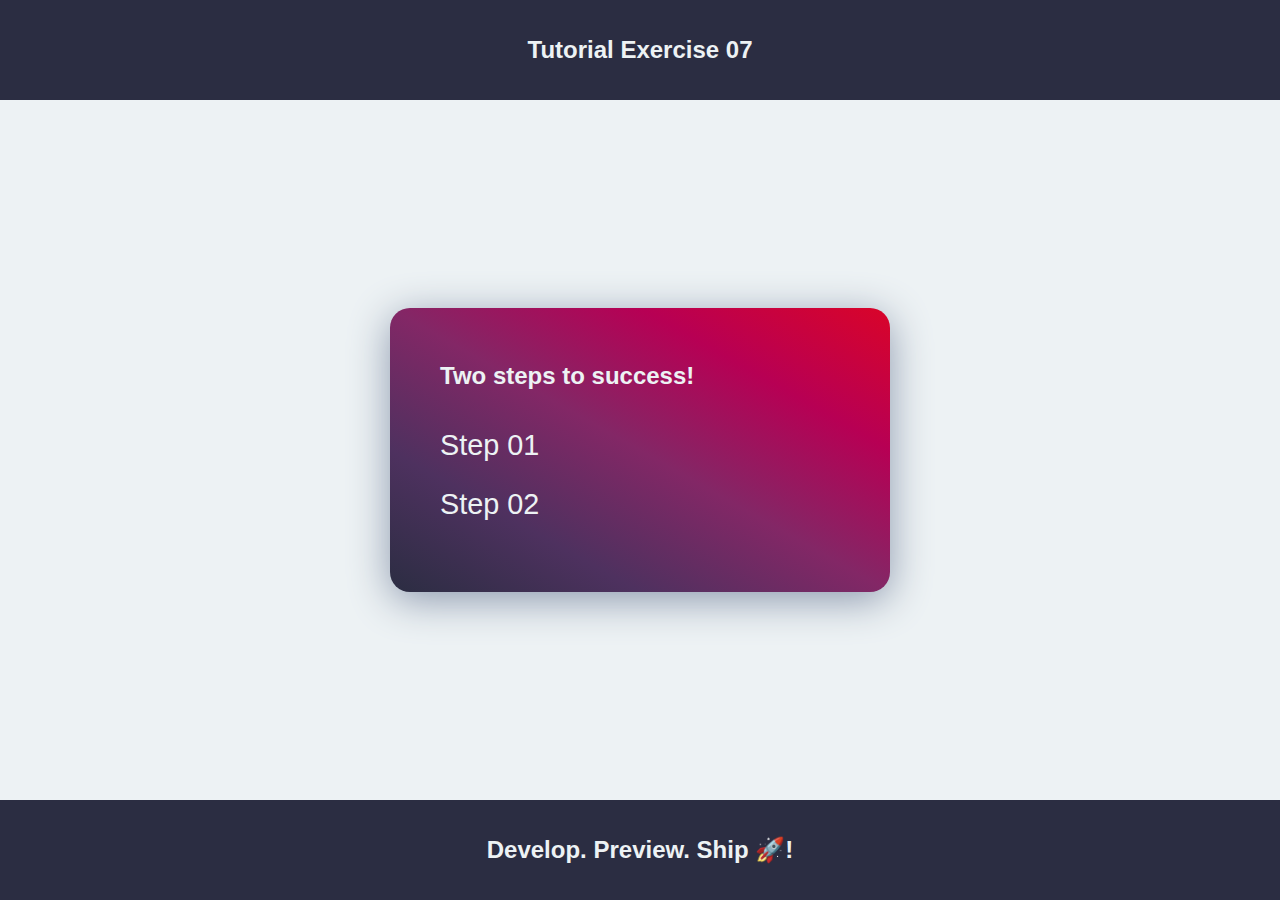
<file: index.html>
<!DOCTYPE html>
<html lang="en-ca">

<head>
  <!-- Set the page title -->
  <title>Tutorial Exercise 07</title>

  <!-- Set the charset we're using to UTF-8 -->
  <meta charset="utf-8" />

  <!-- Set the screens default zoom / scale to 1 -->
  <meta name="viewport" content="width=device-width, initial-scale=1" />

  <!-- Specifies the document mode for Internet Explorer -->
  <meta http-equiv="X-UA-Compatible" content="ie=edge" />

  <!-- Set the CSS Reset File -->
  <link rel="stylesheet" href="./reset.css" />

  <style>
    html {
      font-size: 1.0rem;
    }

    /* Styles for the body */
    body {
      font-family: Arial, Helvetica, sans-serif;
      background-color: #edf2f4;
      color: #242121;

      /* Flex directives */
      display: flex;
      flex-direction: column;
      justify-content:space-between;
      align-items: stretch;
    }

    /* The first item in the flex container will be the header */
    header {
      padding: 2rem 1rem;
      background-color: #2b2d42;
      color: #edf2f4;
    }

    header h2 {
      text-align: center;
      margin: 0;
    }

    /* The second item in the flex container will be the main content */
    main {
      /* Grow to fill the remaining space */
      flex: 1;

      /* Create a nested flex container */
      display: flex;
      flex-direction: column;
      justify-content: center;
    }

    /* Styles for the box inside main */
    main .box-container {

      padding: 50px;
      width: 500px;
      max-width: 80%;
      margin: 0 auto;

      color: #edf2f4;
      border-radius: 20px;
      box-shadow: #8d99ae 0px 8px 40px;

      /* Background colour and gradient are both set
         incase the browser doesn't support gradients */
      background-color: #ef233c;
      background-image: linear-gradient(to right top, #2b2d42, #4e315f, #832766, #b70054, #d90429);
    }

    /* Styles for the headings */
    main h1 {
      font-size: 1.5rem;
      margin: 0 0 1rem 0;
      color: #edf2f4;
    }

    main ul {
      font-size: 1.8rem;

      /* Remove the bullets */
      list-style: none;
      margin: 30px 0 0 0;
      padding: 0;
    }

    main ul li {
      margin-bottom: 1rem;
    }

    main ul li a {
      color: #edf2f4;
      text-decoration: none;
    }

    main ul li a:hover {
      color: #c0ccd0;
      text-decoration: underline;
    }

    main ul li a:focus {
      outline: 2px solid #102964;
      outline-offset: 2px;
      border-radius: 2px;
    }

    footer {
      padding: 2rem 1rem;
      background-color: #2b2d42;
      color: #edf2f4;
      text-align: center;
    }
  </style>
</head>

<body>
  <!--

        DO NOT MODIFY ANY HTML OR CSS IN THIS PAGE FOR THE TUTORIAL

        THIS PAGE IS ONLY HERE TO PROVIDE LINKS
        TO THE OTHER STEPS IN THE TUTORIAL

      -->

  <header>
    <h2>Tutorial Exercise 07</h2>
  </header>

  <main>
    <div class="box-container">
      <h1>Two steps to success!</h1>

      <ul>
        <li><a href="./step-01.html">Step 01</a></li>
        <li><a href="./step-02.html">Step 02</a></li>
      </ul>
    </div>

  </main>

  <footer>
    <h2>Develop. Preview. Ship 🚀!</h2>
  </footer>
</body>

</html>
</file>
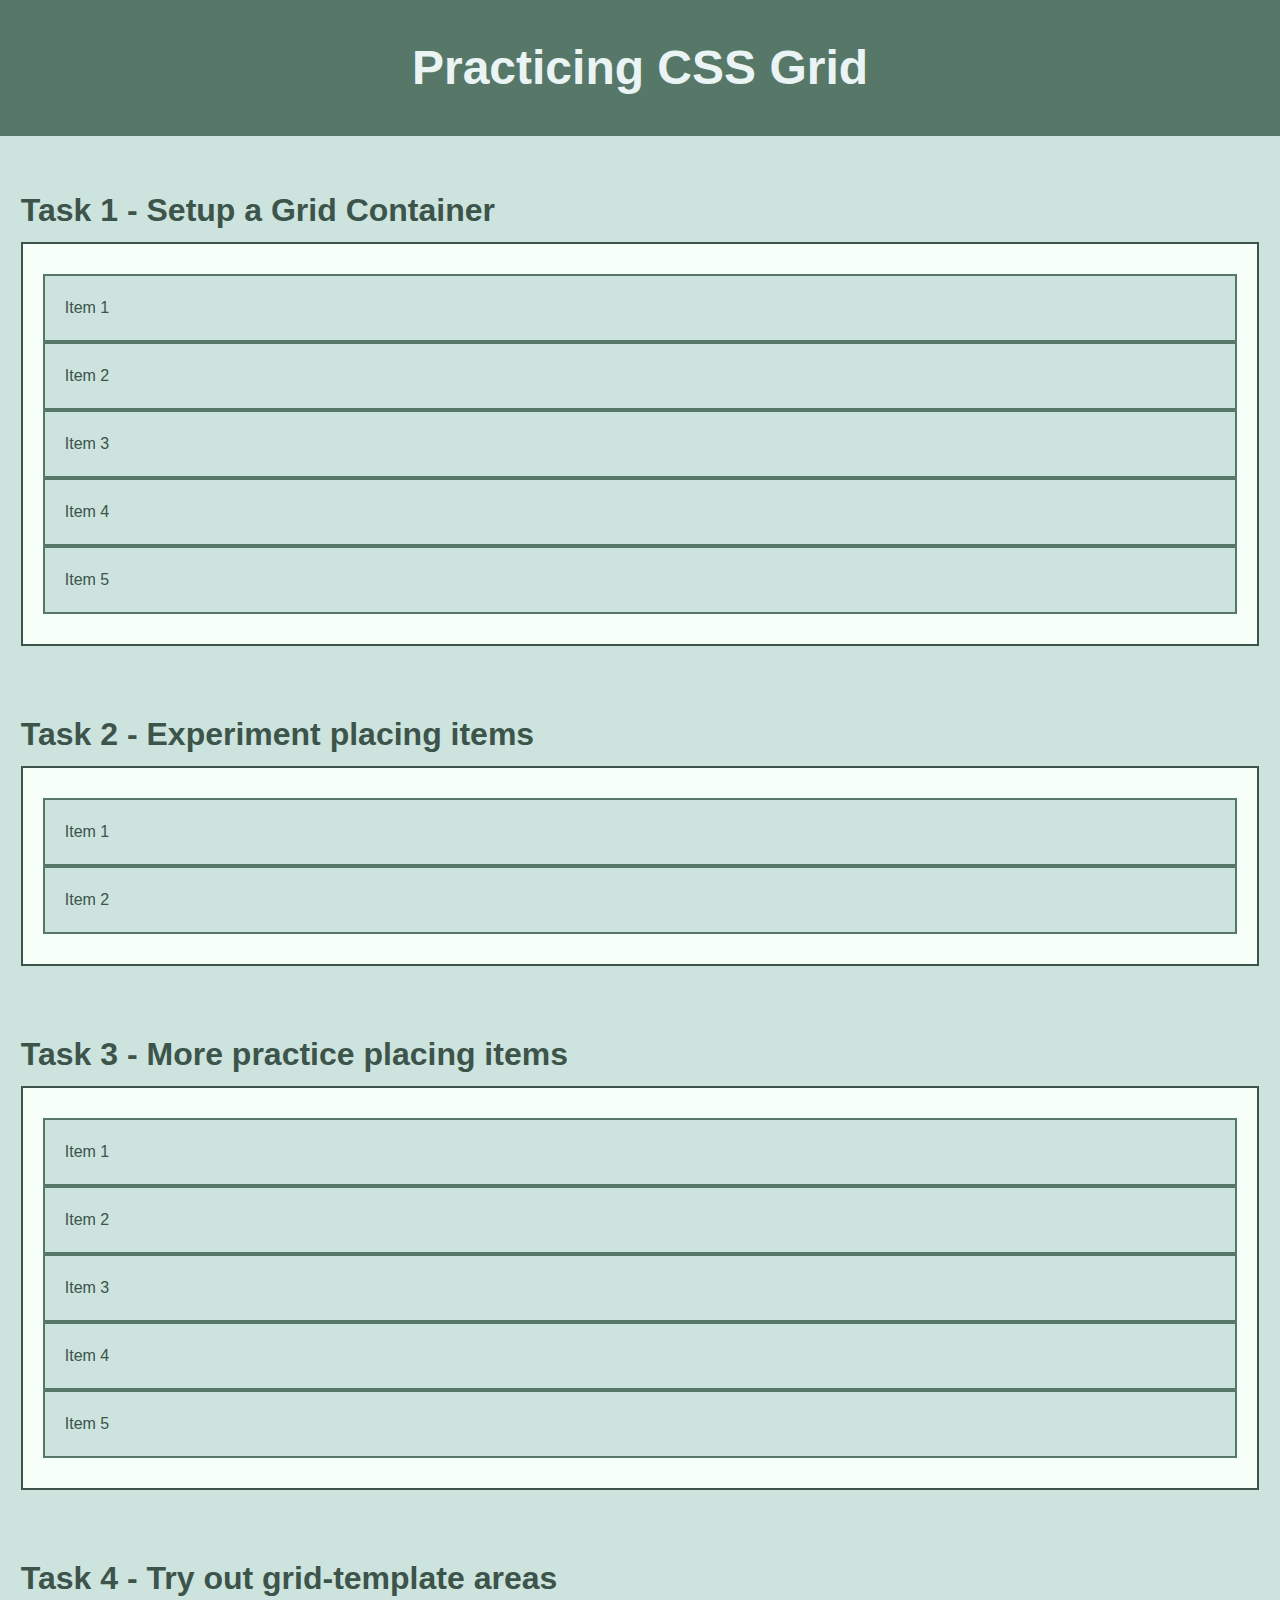
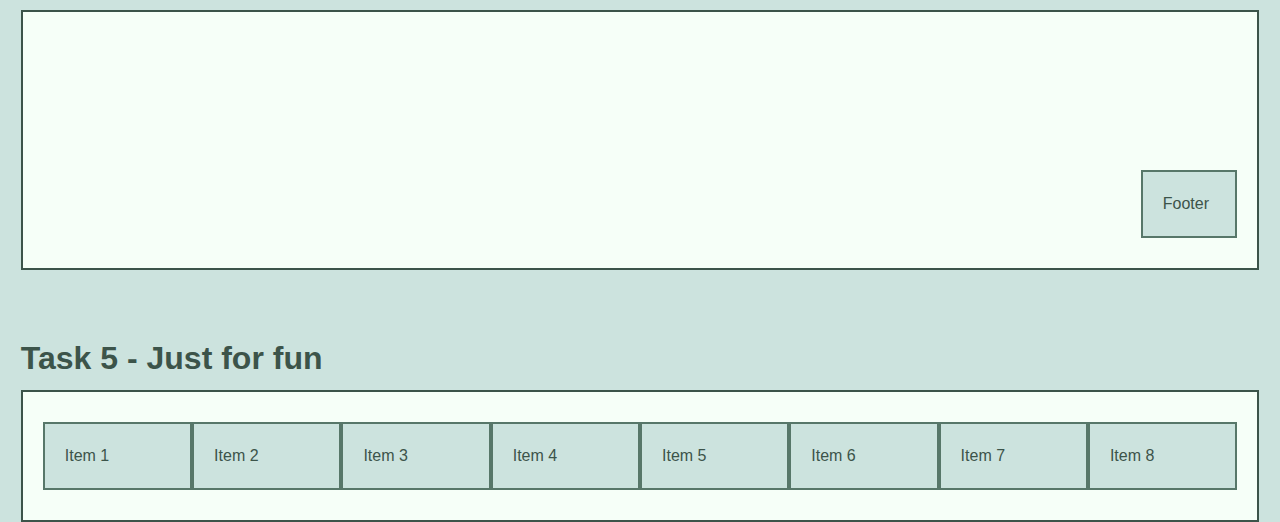
<file: step-01.html>
<!DOCTYPE html>
<html lang="en-ca">

<head>
  <!-- Set the page title -->
  <title>Tutorial Exercise 07</title>

  <!-- Set the charset we're using to UTF-8 -->
  <meta charset="utf-8" />

  <!-- Set the screens default zoom / scale to 1 -->
  <meta name="viewport" content="width=device-width, initial-scale=1" />

  <!-- Specifies the document mode for Internet Explorer -->
  <meta http-equiv="X-UA-Compatible" content="ie=edge" />

  <!-- Set the CSS Reset File -->
  <link rel="stylesheet" href="./reset.css" />

  <!-- Set the main CSS file -->
  <link rel="stylesheet" href="./style-01.css" />

</head>

<body>

  <!--

    YOU DO NOT HAVE TO MODIFY THE HTML TO BUILD YOUR AWESOME PAGE

  -->

  <!-- Site Header -->
  <header>
    <h2>Practicing CSS Grid</h2>
  </header>
  <main>
    <!-- Hidden heading for screen readers -->
    <h1 class="sr-only">Tutorial Exercise 07</h1>

    <!-- Section for task 1-->
    <section>
      <h2>Task 1 - Setup a Grid Container</h2>

      <div class="wrapper">
        <ul class="grid-container-task-1">
          <li>Item 1</li>
          <li>Item 2</li>
          <li>Item 3</li>
          <li>Item 4</li>
          <li>Item 5</li>
        </ul>
      </div>
    </section>

    <!-- Section for task 2-->
    <section>
      <h2>Task 2 - Experiment placing items</h2>

      <div class="wrapper">
        <ul class="grid-container-task-2">
          <li class="item-1">Item 1</li>
          <li class="item-2">Item 2</li>
        </ul>
      </div>
    </section>

    <!-- Section for task 3-->
    <section>
      <h2>Task 3 - More practice placing items</h2>

      <div class="wrapper">
        <ul class="grid-container-task-3">
          <li class="item-1">Item 1</li>
          <li class="item-2">Item 2</li>
          <li class="item-3">Item 3</li>
          <li class="item-4">Item 4</li>
          <li class="item-5">Item 5</li>
        </ul>
      </div>
    </section>

    <!-- Section for task 4-->
    <section>
      <h2>Task 4 - Try out grid-template areas</h2>

      <div class="wrapper">
        <ul class="grid-container-task-4">
          <li class="header">Header</li>
          <li class="main">Main</li>
          <li class="side">Side</li>
          <li class="footer">Footer</li>
        </ul>
      </div>
    </section>

    <!-- Section for task 5-->
    <section>
      <h2>Task 5 - Just for fun</h2>

      <div class="wrapper">
        <ul class="grid-container-task-5">
          <li class="item-1">Item 1</li>
          <li class="item-2">Item 2</li>
          <li class="item-3">Item 3</li>
          <li class="item-4">Item 4</li>
          <li class="item-5">Item 5</li>
          <li class="item-6">Item 6</li>
          <li class="item-7">Item 7</li>
          <li class="item-8">Item 8</li>
        </ul>
      </div>
    </section>
  </main>

</body>
</html>
</file>
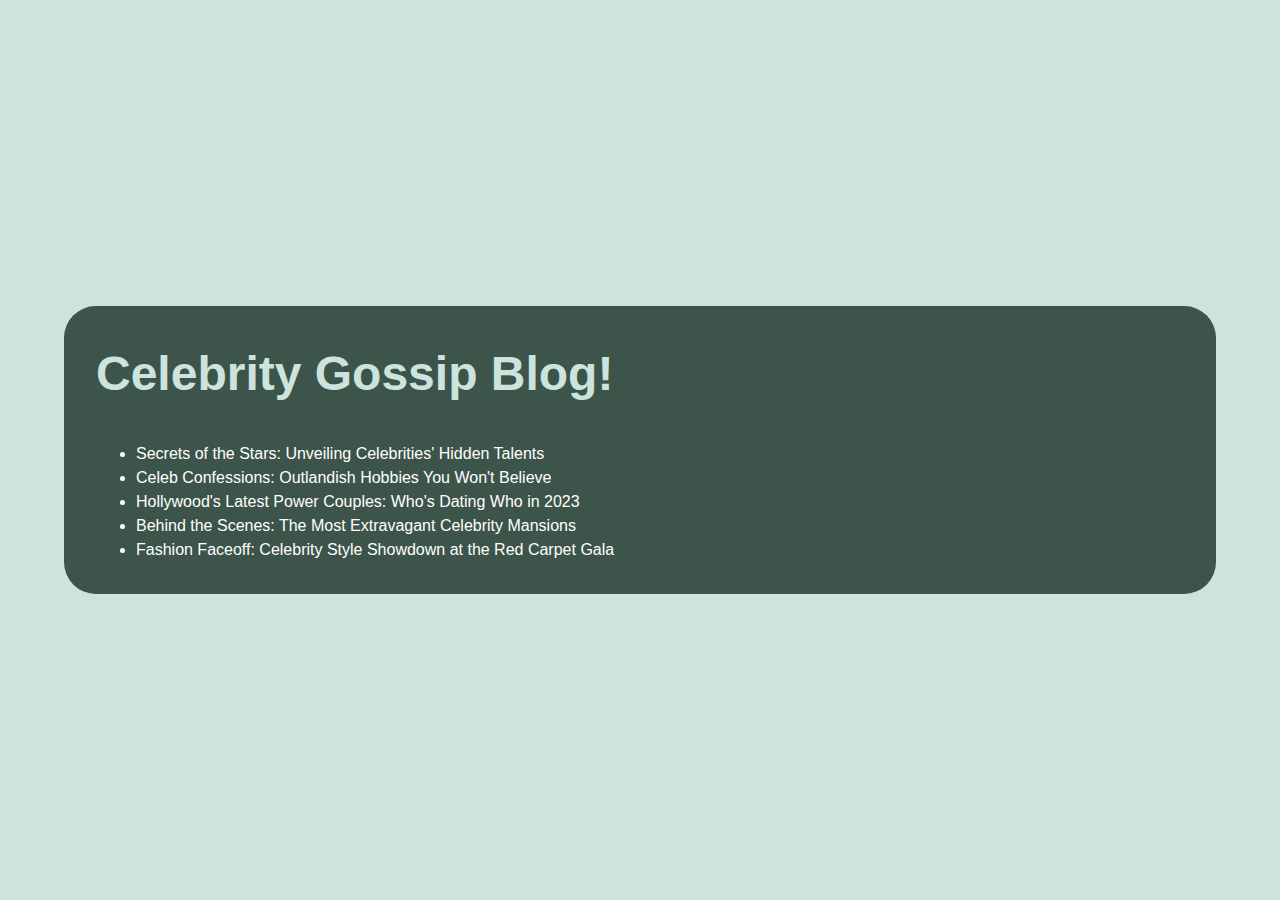
<file: step-02.html>
<!DOCTYPE html>
<html lang="en-ca">

<head>
  <!-- Set the page title -->
  <title>Tutorial Exercise 07</title>

  <!-- Set the charset we're using to UTF-8 -->
  <meta charset="utf-8" />

  <!-- Set the screens default zoom / scale to 1 -->
  <meta name="viewport" content="width=device-width, initial-scale=1" />

  <!-- Specifies the document mode for Internet Explorer -->
  <meta http-equiv="X-UA-Compatible" content="ie=edge" />

  <!-- Set the CSS Reset File -->
  <link rel="stylesheet" href="./reset.css" />

  <!-- Set the main CSS file -->
  <link rel="stylesheet" href="./style-02.css" />

</head>
<body>

  <!--

  YOU DO NOT HAVE TO MODIFY THE HTML TO BUILD YOUR AWESOME PAGE

  -->

  <main>

    <h1>Celebrity Gossip Blog!</h1>

    <div class="wrapper">
      <ul class="grid-container">
        <li class="item-1">
          Secrets of the Stars: Unveiling Celebrities' Hidden Talents
        </li>
        <li class="item-2">
          Celeb Confessions: Outlandish Hobbies You Won't Believe
        </li>
        <li class="item-3">
          Hollywood's Latest Power Couples: Who's Dating Who in 2023
        </li>
        <li class="item-4">
          Behind the Scenes: The Most Extravagant Celebrity Mansions
        </li>
        <li class="item-5">
          Fashion Faceoff: Celebrity Style Showdown at the Red Carpet Gala
        </li>
      </ul>
    </div>

  </main>

</body>
</html>
</file>
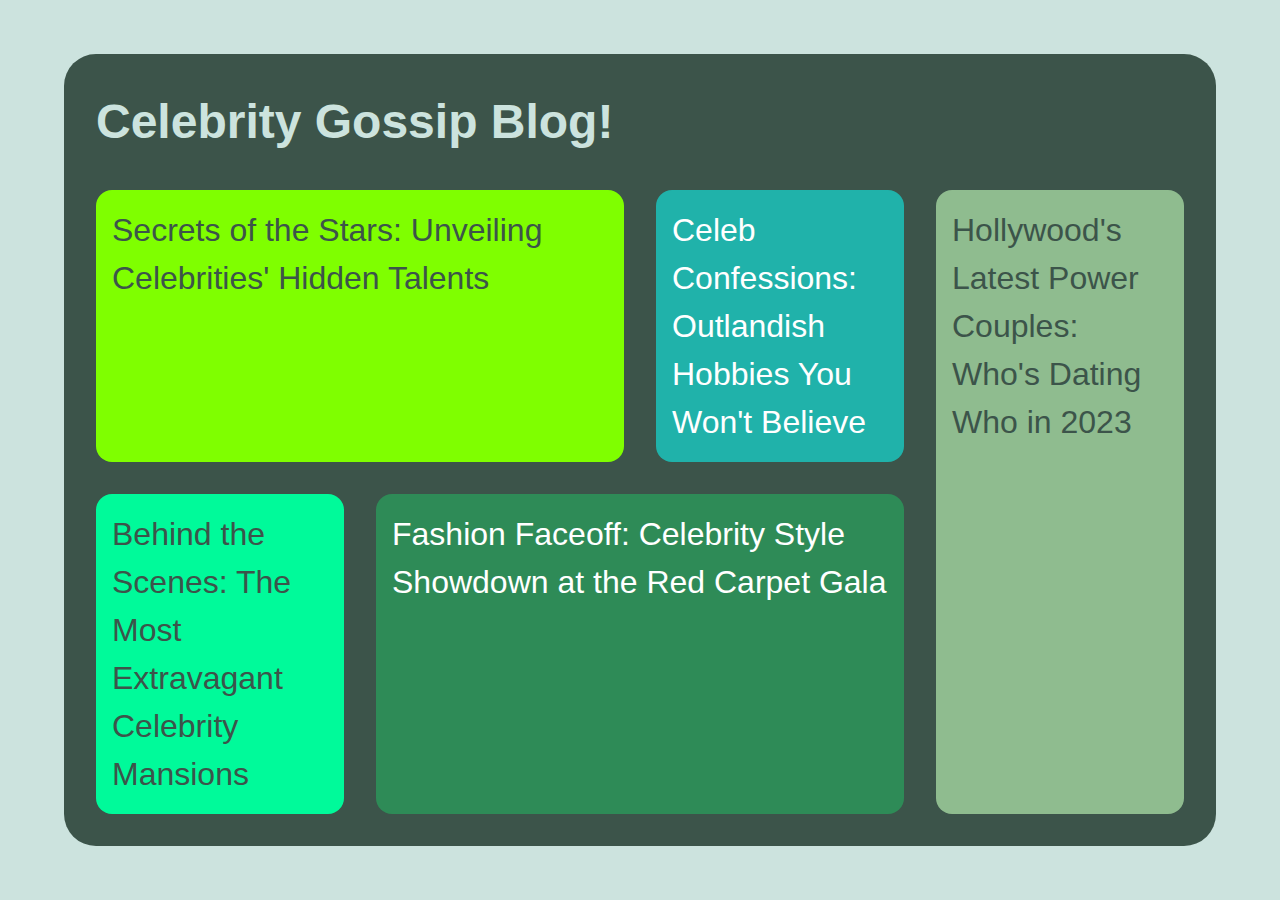
<file: solution/step-02.html>
<!DOCTYPE html>
<html lang="en-ca">

<head>
  <!-- Set the page title -->
  <title>Tutorial Exercise 07</title>

  <!-- Set the charset we're using to UTF-8 -->
  <meta charset="utf-8" />

  <!-- Set the screens default zoom / scale to 1 -->
  <meta name="viewport" content="width=device-width, initial-scale=1" />

  <!-- Specifies the document mode for Internet Explorer -->
  <meta http-equiv="X-UA-Compatible" content="ie=edge" />

  <!-- Set the CSS Reset File -->
  <link rel="stylesheet" href="./reset.css" />

  <!-- Set the main CSS file -->
  <link rel="stylesheet" href="./style-02.css" />

</head>
<body>

  <!--

  YOU DO NOT HAVE TO MODIFY THE HTML TO BUILD YOUR AWESOME PAGE

  -->

  <main>

    <h1>Celebrity Gossip Blog!</h1>

    <div class="wrapper">
      <ul class="grid-container-task">
        <li class="item-1">
          Secrets of the Stars: Unveiling Celebrities' Hidden Talents
        </li>
        <li class="item-2">
          Celeb Confessions: Outlandish Hobbies You Won't Believe
        </li>
        <li class="item-3">
          Hollywood's Latest Power Couples: Who's Dating Who in 2023
        </li>
        <li class="item-4">
          Behind the Scenes: The Most Extravagant Celebrity Mansions
        </li>
        <li class="item-5">
          Fashion Faceoff: Celebrity Style Showdown at the Red Carpet Gala
        </li>
      </ul>
    </div>

  </main>

</body>
</html>
</file>
<file: style-01.css>
/*

TASK 1

*/

.grid-container-task-1 {
  display: grid;

  /* Use grid-template-columns to set four equal width columns */
  /* Experiment with both the repeat() notation and writing out the full column definition */

  /* Set the gap to 2rem to add spacing around each grid item in the contaiern */
}

/*

  TASK 2

  */

.grid-container-task-2 {
  display: grid;

  /* Use grid-template-columns to set four equal width columns */

  /* Use grid-template-rows to set two rows each with an equal height */

  /* Set the gap to 2rem to add spacing around each grid item in the contaiern */
}

.grid-container-task-2 .item-1 {
  /* Add a grid-row-start to have this item start at the top most row line */

  /*
    Add a grid-row-end to have the item start at the last row line
    HINT: https://developer.mozilla.org/en-US/docs/Web/CSS/grid-row-end
  */
}

.grid-container-task-2 .item-2 {
  /* Use grid-columnd-start to start at the 3rd column line */

  /*
    Use grid-column-end to end at the last column line
    HINT: Find out what "-1" does
  */

  /* Use grid-row-start to start at the 2nd row line */
}

/*

    TASK 3

  */

.grid-container-task-3 {
  display: grid;

  /* Use grid-template-columns to set four equal width columns */

  /* Use grid-template-rows to set four rows each with an equal height */

  /* Set the gap to 2rem to add spacing around each grid item in the contaiern */
}

.grid-container-task-3 .item-1 {
  /* grid-column-start at line 1 */

  /* grid-column-end at line 4 */
}

.grid-container-task-3 .item-2 {
  /* grid-column-start at line 4 */

  /* grid-row-start at line 1 */

  /* grid-row-end at the last row line */
}

.grid-container-task-3 .item-3 {
  /* that's enough hints for now */
}

.grid-container-task-3 .item-4 {
  /* You totally got this */
}

.grid-container-task-3 .item-5 {
  /* Easy as pie */
}

/*

    TASK 4

  */

.grid-container-task-4 {
  display: grid;

  /* The grid-template-columns is set two small bits of patting on either side and four equal width columns in the middle  */
  grid-template-columns: 2rem 1fr 1fr 1fr 1fr 2rem;

  /* The grid-template-rows to set have three equal height rows */
  grid-template-rows: repeat(3, 1fr);

   /* Set the gap to 2rem to add spacing around each grid item in the contaiern */
   gap: 2rem;

  /*
    Use grid-template-areas to name the different sections

    We know from our grid-template-columns decleration above
    that we have 6 columns and 3 rows in total

    So we need to figure out the areas for those different spaces

    A A A A A A  (This sets up an area called "A" that spans across 6 rows)
    . . . C D .  (This setups up a bunch of blank areas "." and then two areas, one called C and one called D)
    B B B B B B  (This sets up an area called "B" that spans across 6 rows)

    Reference: https://developer.mozilla.org/en-US/docs/Web/CSS/CSS_Grid_Layout/Grid_Template_Areas

  */

  /* Fill in here */

}

.grid-container-task-4 .header {
  grid-area: header;
}

.grid-container-task-4 .main {
  grid-area: main;
}

.grid-container-task-4 .side {
  grid-area: side;
}

.grid-container-task-4 .footer {
  grid-area: footer;
}

/*

    TASK 5

  */

.grid-container-task-5 {
  display: grid;

  /* Use grid-template-columns to set eight 8 equal width columns */
  grid-template-columns: repeat(8, 1fr);
}

.grid-container-task-5 .item-1 {
  /* Fill in here */
}

.grid-container-task-5 .item-2 {
  /* Fill in here */
}

.grid-container-task-5 .item-3 {
  /* Fill in here */
}

.grid-container-task-5 .item-4 {
  /* Fill in here */
}

.grid-container-task-5 .item-5 {
  /* Fill in here */
}

.grid-container-task-5 .item-6 {
  /* Fill in here */
}

.grid-container-task-5 .item-7 {
  /* Fill in here */
}

.grid-container-task-5 .item-8 {
  /* Fill in here */
}

/*
  AUXILARY CSS FOR THE GRID CONTAINERS AND CHILDREN - DO NOT MODIFY
*/

.grid-container-task-1 > li,
.grid-container-task-2 > li,
.grid-container-task-3 > li,
.grid-container-task-4 > li,
.grid-container-task-5 > li {
  padding: 20px;
  background-color: #cce3de;
  border: 2px solid #577769;
}

/*
  CORE PAGE CSS - DO NOT MODIFY

  https://coolors.co/palette/6b9080-a4c3b2-cce3de-eaf4f4-f6fff8

*/

body {
  color: #3c544a;
  font-family: Arial, Helvetica, sans-serif;
  background-color: #cce3de;
}

header h2 {
  padding: 2rem;
  margin-bottom: 50px;
  background-color: black;
  color: #eaf4f4;
  text-align: center;
  font-size: 3rem;

  background-color: #577769;
}

main {
  margin: 0 1.3rem 5rem 1.3rem;
}

main h2 {
  font-size: 2rem;
  margin-bottom: 0.5rem;
}

main section {
  margin-bottom: 4rem;
}

.wrapper {
  border: 2px solid #3c544a;
  background-color: #f6fff8;
  padding: 30px 20px;
  min-width: 100%;
}

/* Remove the list style type from the ul's */
.wrapper ul {
  list-style-type: none;
  margin: 0px;
  padding: 0px;
}

/****** Screen reader text utility clsas *******/
.sr-only {
  position: absolute;
  width: 1px;
  height: 1px;
  padding: 0;
  margin: -1px;
  overflow: hidden;
  clip: rect(0, 0, 0, 0);
  white-space: nowrap;
  border-width: 0;
}
</file>
<file: style-02.css>
/*
 * CSS File for the solution
 * Tutorial 07
 * Step 02
 */

/* Add your CSS here */







/*
  CORE PAGE CSS - DO NOT MODIFY
*/

body {
  color: #fff;
  font-family: Arial, Helvetica, sans-serif;
  background-color: #cce3de;

  display: flex;
  flex-direction: column;
  justify-content: center;
  align-items: center;
}

main {
  padding: 2rem;
  width: 90%;
  background-color: #3c544a;
  border-radius: 2rem;
}

h1 {
  font-size: 3rem;
  color: #cce3de;
  margin-bottom: 2rem;
}

/****** Screen reader text utility clsas *******/
.sr-only {
  position: absolute;
  width: 1px;
  height: 1px;
  padding: 0;
  margin: -1px;
  overflow: hidden;
  clip: rect(0, 0, 0, 0);
  white-space: nowrap;
  border-width: 0;
}
</file>
<file: solution/style-02.css>
/*
 * CSS File for the solution
 * Tutorial 07
 * Step 02
 */

.grid-container-task {
  display: grid;
  grid-template-columns: repeat(4, 1fr);
  gap: 2rem;

  list-style-type: none;
  margin: 0;
  padding: 0;
}

.item-1 {
  grid-column-start: 1;
  grid-column-end: 3;
  grid-row-start: 1;

  padding: 1rem;
  border-radius: 1rem;
  font-size: 2rem;

  background-color: #7FFF00;
}

.item-2 {
  grid-column-start: 3;
  grid-row-start: 1;

  padding: 1rem;
  border-radius: 1rem;
  font-size: 2rem;

  color: #fff;
  background-color: #20B2AA;
}

.item-3 {
  grid-column-start: 4;
  grid-row-start: 1;
  grid-row-end: 3;

  padding: 1rem;
  border-radius: 1rem;
  font-size: 2rem;

  background-color: #8FBC8F;
}

.item-4{
  grid-column-start: 1;
  grid-column-end: 2;
  grid-row-start: 2;
  grid-row-end: 3;

  padding: 1rem;
  border-radius: 1rem;
  font-size: 2rem;

  background-color: #00FA9A;
}

.item-5 {
  grid-column-start: 2;
  grid-column-end: 4;
  grid-row-start: 2;
  grid-row-end: 3;

  padding: 1rem;
  border-radius: 1rem;
  font-size: 2rem;

  color: #fff;
  background-color: #2E8B57;
}

body {
  color: #3c544a;
  font-family: Arial, Helvetica, sans-serif;
  background-color: #cce3de;

  display: flex;
  flex-direction: column;
  justify-content: center;
  align-items: center;
}

main {
  padding: 2rem;
  width: 90%;
  background-color: #3c544a;
  border-radius: 2rem;
}

h1 {
  font-size: 3rem;
  color: #cce3de;
  margin-bottom: 2rem;
}

/****** Screen reader text utility clsas *******/
.sr-only {
  position: absolute;
  width: 1px;
  height: 1px;
  padding: 0;
  margin: -1px;
  overflow: hidden;
  clip: rect(0, 0, 0, 0);
  white-space: nowrap;
  border-width: 0;
}
</file>
